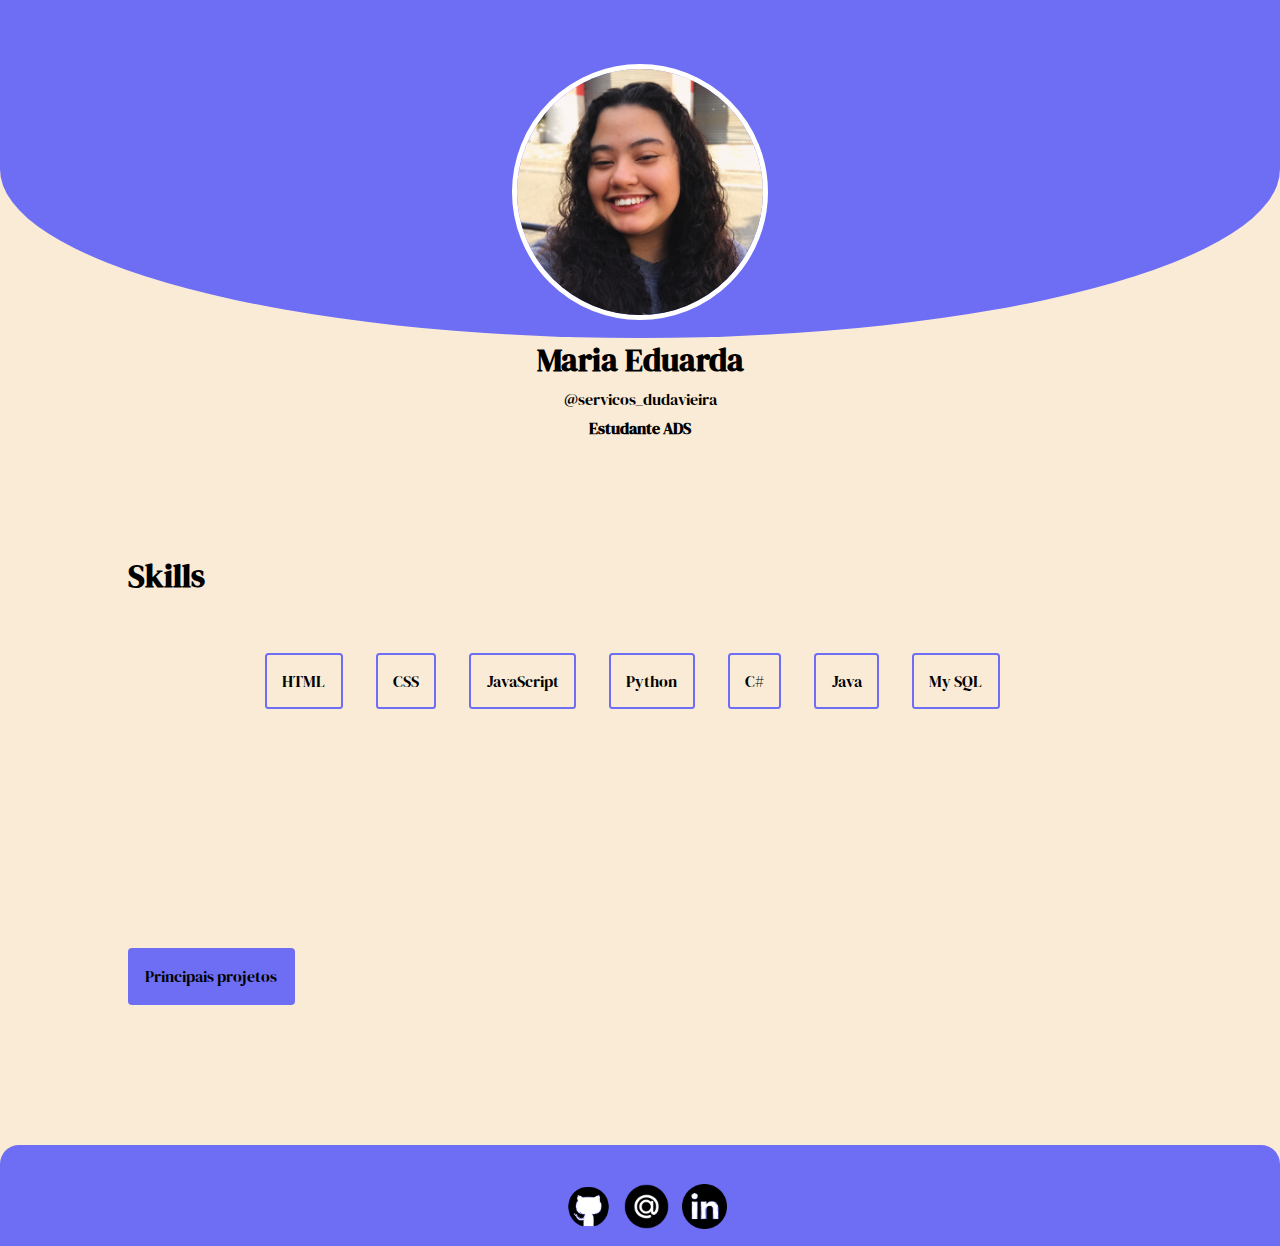
<file: index.html>
<!DOCTYPE html>
<html lang="en">
<head>
    <meta charset="UTF-8">
    <meta http-equiv="X-UA-Compatible" content="IE=edge">
    <meta name="viewport" content="width=device-width, initial-scale=1.0">
    <link rel="stylesheet" href="./css/style.css">
    <link rel="shortcut icon" href="./Images/favicon-16x16.png" type="image/x-icon">
    <title>My Profile</title>
</head>
<body>
    <div class="bola">

    </div>
       <div class="cabecalho">
        <div class="azul">
            <div class="img-profile">
                <img src="./Images/profile.png" alt="">
            </div>
        </div>
   
           <div class="subtitulo">
               <h1>Maria Eduarda</h1>
               <p>@servicos_dudavieira</p>
               <p class="cargo">Estudante ADS</p>
           </div>
       </div>

        <section class="skills">
            <div class="titulo2">
                <h1>Skills</h1>
            </div>
    
            <div class="skill-list">
                <ul class="list">
                    <li>HTML</li>
                    <li>CSS</li>
                    <li>JavaScript</li>
                    <li>Python</li>
                    <li>C#</li>
                    <li>Java</li>
                    <li>My SQL</li>
                </ul>
            </div>
        </section>

        <section class="projetos">
            <a href="./pages/projetos.html">Principais projetos</a>
        </section>
    
        <footer class="rodape">
            <nav class="nav-bar">
                <ul class="nav-list">
                    <li class="nav-item" ><a href="https://github.com/Mecduda99" target="_blank"><img src="./Images/4373152_github_logo_logos_icon.png" alt="GitHub"></a></li>
                    <li class="nav-item" ><a href="mailto:duda.cav98@gmail.com" target="_blank"><img src="./Images/email-icon.png" alt="E-mail"></a></li>
                    <li class="nav-item" ><a href="https://www.linkedin.com/in/maria-eduarda-costa-de-vieira-05b15b212" target="_blank"><img src="./Images/5279114_linkedin_network_social network_linkedin logo_icon (1).png" alt="LinkedIn"></a></li>
                </ul>
            </nav>
        </footer>

</body>
</html>
</file>
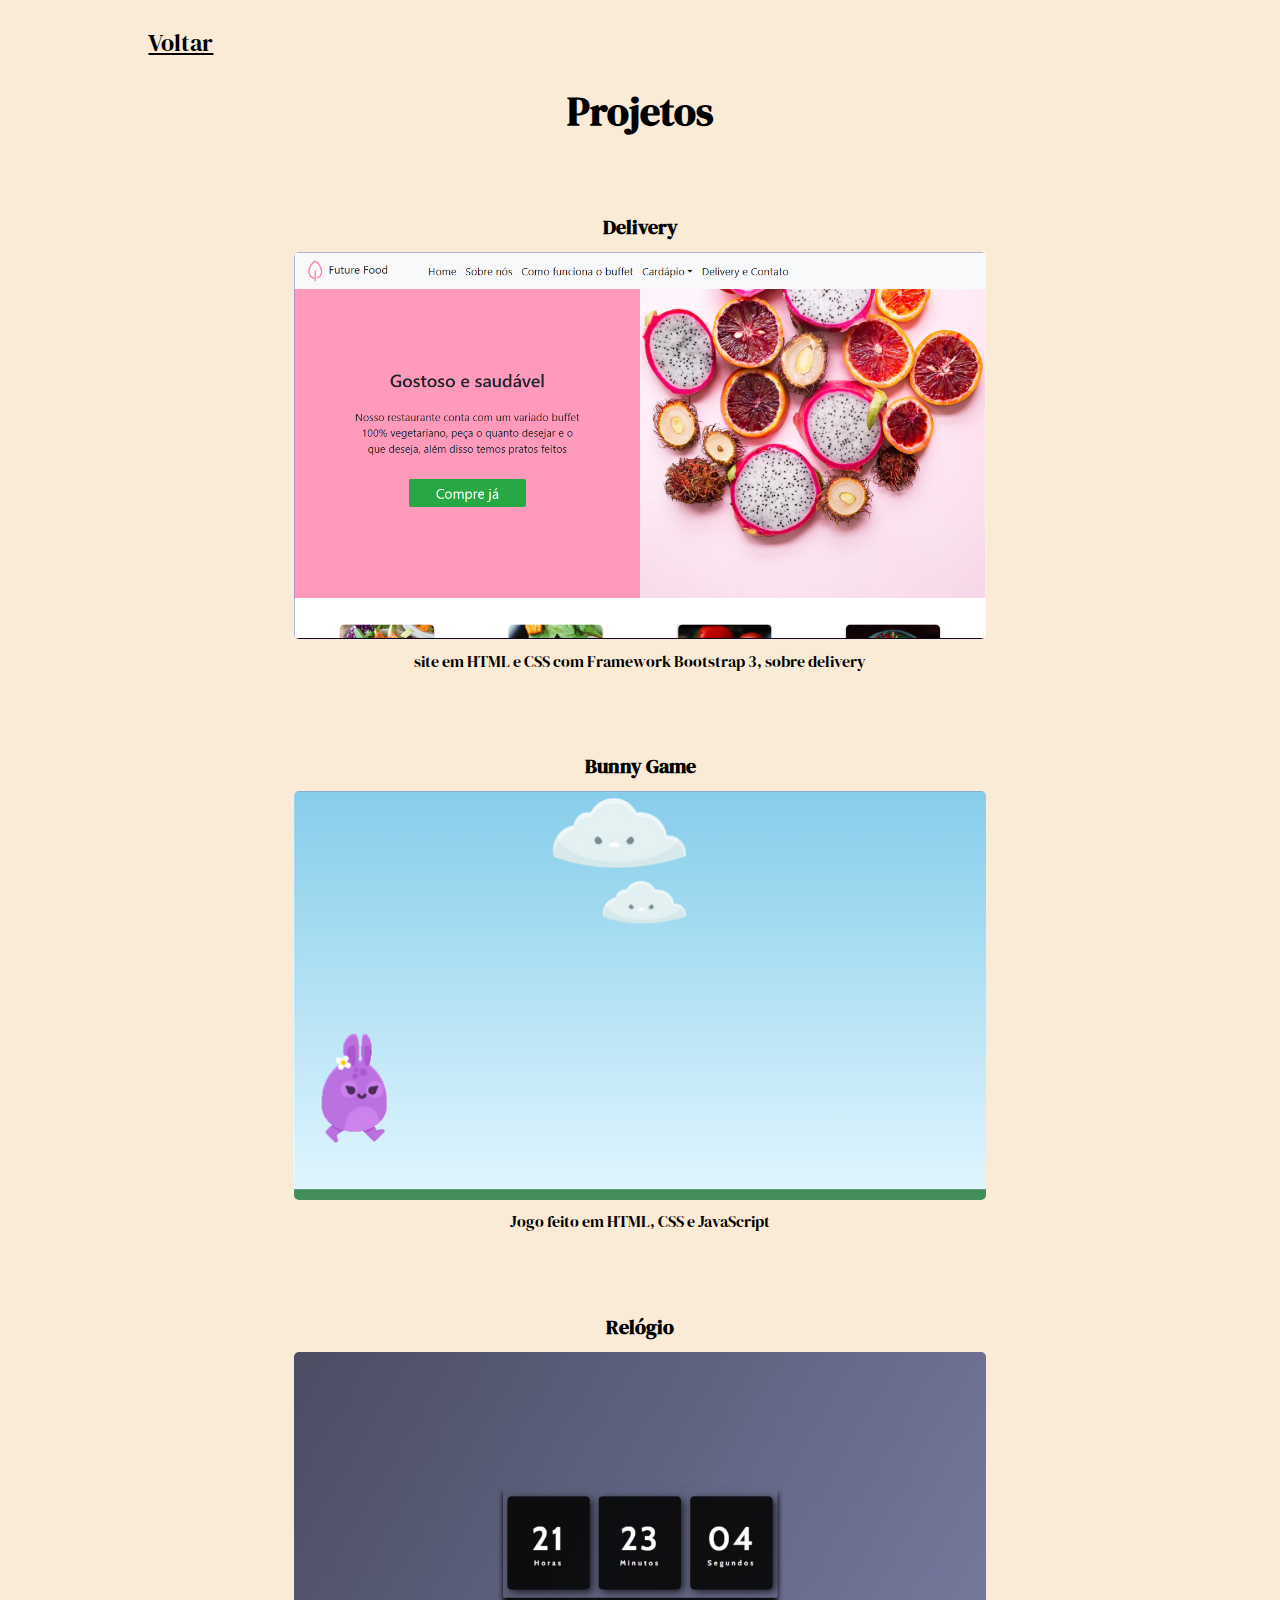
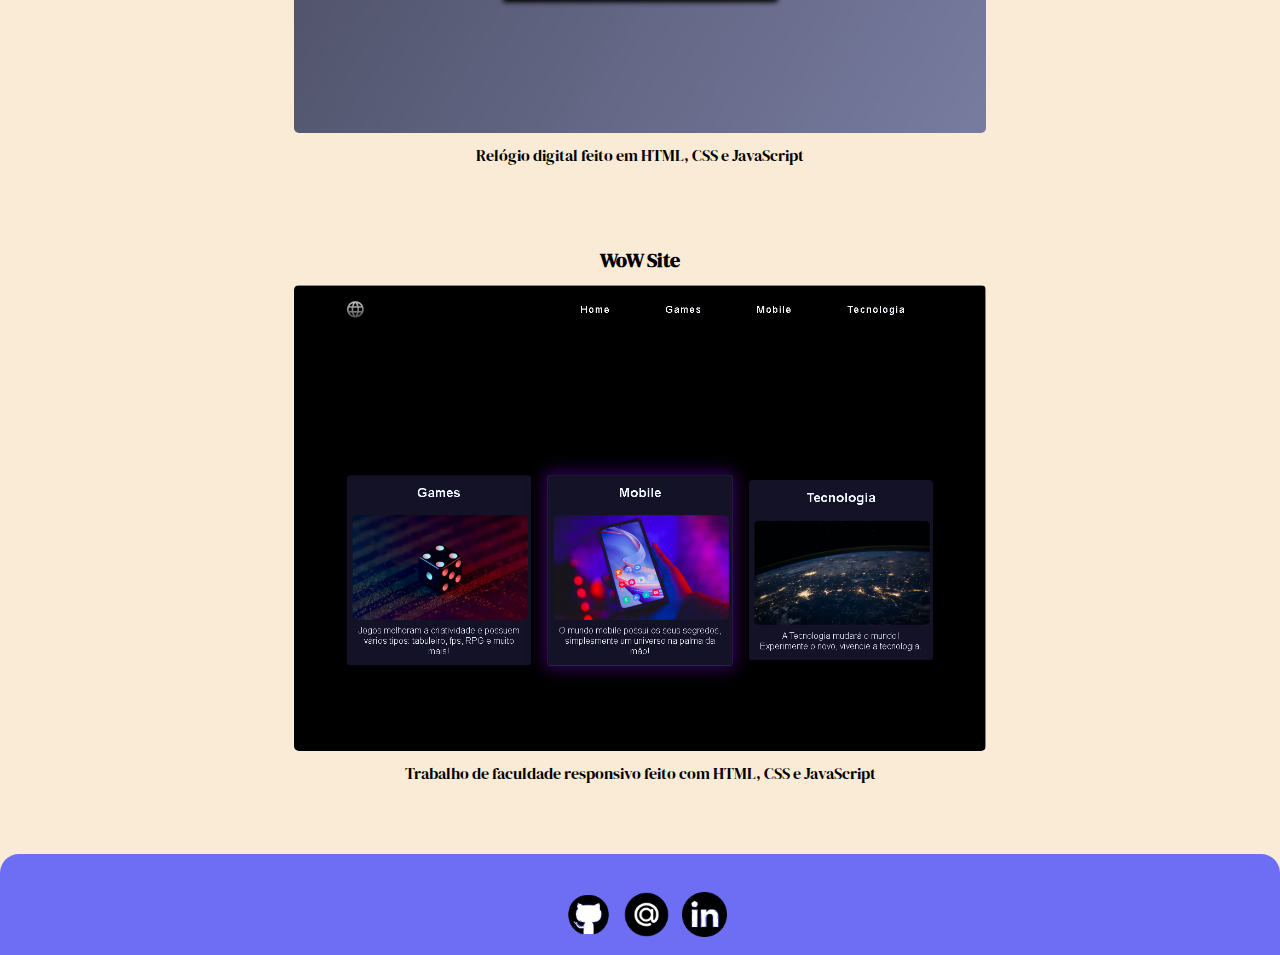
<file: pages/projetos.html>
<!DOCTYPE html>
<html lang="pt-br">
<head>
    <meta charset="UTF-8">
    <meta http-equiv="X-UA-Compatible" content="IE=edge">
    <meta name="viewport" content="width=device-width, initial-scale=1.0">
    <link rel="shortcut icon" href="..//Images/favicon-16x16.png" type="image/x-icon">
    <link rel="stylesheet" href="../css/style.css">
    <title>Projetos</title>
</head>
<body>
    <section class="container">
        <div class="voltar">
            <a href="../index.html">Voltar</a>
        </div>

        <h1 class="titulo-page">Projetos</h1>

        <div class="lista">
            <div class="card">
                <div class="card-titulo">
                    <h2>Delivery</h2>
                </div>

                <figure>
                    <a href="https://ffoodrestaurante.netlify.app/" target="_blank"><img src="../Images/future-food.png" alt=""></a>
                    <figcaption class="caption" >site em HTML e CSS com Framework Bootstrap 3, sobre delivery</figcaption>
                </figure>
            </div>

            <div class="card">
                <div class="card-titulo">
                    <h2>Bunny Game</h2>
                </div>

                <figure>
                    <a href="https://bunnygame-flip.netlify.app/" target="_blank"><img src="../Images/bunnygame.png" alt=""></a>
                    <figcaption class="caption" >Jogo feito em HTML, CSS e JavaScript</figcaption>
                </figure>
            </div>

            <div class="card">
                <div class="card-titulo">
                    <h2>Relógio</h2>
                </div>

                <figure>
                    <a href="https://mecduda99.github.io/relogio_digital/" target="_blank"><img src="../Images/relogiodigital.jpeg" alt=""></a>
                    <figcaption class="caption" >Relógio digital feito em HTML, CSS e JavaScript</figcaption>
                </figure>
            </div>

            <div class="card">
                <div class="card-titulo">
                    <h2>WoW Site</h2>
                </div>

                <figure>
                    <a href="https://mecduda99.github.io/CP2-responsive-web-dev.github.io/" target="_blank"><img src="../Images/wow.png" alt=""></a>
                    <figcaption class="caption" >Trabalho de faculdade responsivo feito com HTML, CSS e JavaScript</figcaption>
                </figure>
            </div>
        </div>
    </section>

    <footer class="rodape">
        <nav class="nav-bar">
            <ul class="nav-list">
                <li class="nav-item" ><a href="https://github.com/Mecduda99" target="_blank"><img src="../Images/4373152_github_logo_logos_icon.png" alt="GitHub"></a></li>
                <li class="nav-item" ><a href="mailto:duda.cav98@gmail.com" target="_blank"><img src="../Images/email-icon.png" alt="E-mail"></a></li>
                <li class="nav-item" ><a href="https://www.linkedin.com/in/maria-eduarda-costa-de-vieira-05b15b212" target="_blank"><img src="../Images/5279114_linkedin_network_social network_linkedin logo_icon (1).png" alt="LinkedIn"></a></li>
            </ul>
        </nav>
    </footer>
</body>
</html>
</file>
<file: css/style.css>
@import url('https://fonts.googleapis.com/css2?family=Cabin:wght@500&family=DM+Serif+Display:ital@0;1&display=swap');

* {
    margin: 0;
    padding: 0;
}
body {
    font-family: 'Cabin', sans-serif;
    font-family: 'DM Serif Display', serif;
    align-items: center;
    justify-content: center;
    text-align: center;
    background-color:antiquewhite;
    font-size: 1.2rem 1rem;
}
.cabecalho {
    height: 40%;
    padding-bottom: 8%;
}
.img-profile {
    padding-top: 5%;
    padding-bottom: 1%;
}
.img-profile:hover {
    transition: 2s;
    background-color: #6D6EF4;
    border-radius: 0 0 60% 60%;
}
.img-profile img {
    max-height: 16rem;
    border-radius: 50%;
    border: 5px solid white;
    box-sizing: border-box;
    
}
.subtitulo p {
    padding-top: 0.5%;
}
.subtitulo .cargo {
    font-weight: bolder;
}
.skills {
    height: 45%;
    /* background-color: blue; */
}
.titulo2 h1 {
    text-align: left;
    padding-left: 10%;
    padding-top: 1%;
    /* text-decoration: underline; */
}
.list {
    display: flex;
    justify-content: space-around;
    flex-wrap: wrap;
    width: 60%;
    padding-top: 10px;
} 
.skill-list {
    display: flex;
    align-items: center;
    justify-content: center;
    padding-top: 2%;
    padding-bottom: 10%;
    margin: 0;

}
.list li {
    list-style: none;
    padding: 2%;
    border: 2px solid #6D6EF4;
    margin-top: 2.5%;
    margin-right: 2%;
    border-radius: 3.5px;

}
.list:hover > :not(:hover){
    border: 2px solid #F166C8;
}
.projetos {
    text-align: left;
    margin-left: 10%;
    padding-top: 10%;
    height: 20vh;
}
.projetos a {
    text-decoration: none;
    color: black;
    padding: 1.5%;
    background-color: #6D6EF4;
    border-radius: 4px;
    text-align: center;
}
.projetos a:hover {
    background-color: #F166C8;

}

.rodape {
    background-color: #6D6EF4;
    border-radius: 19px 19px 0px 0px;
    padding-bottom: 0;
}
.nav-bar {
    padding-top: 3%;
}
.nav-list {
    display: flex;
    align-items: center;
    justify-content: center;
}
.nav-list li {
    list-style: none;
    padding-left: 1%;
    padding-bottom: 1%;
}
.nav-list li img {
    height: 5vh;
}

.voltar {
    text-align: left;
    margin: 2%;

}
.voltar a:hover {
    color: #F166C8;
}
.voltar a {
    padding-top: 10%;
    padding-left: 10%;
    /* background-color: #6D6EF4; */
    /* text-decoration: none; */
    color: black;
    font-size: 1.5rem;
}
.lista img {
    max-width: 50%;
    min-width: 60%;
    border-radius: 5px;

}
.lista img:hover {
    transition: 1s;
    max-width: 68%;
}
.card {
    margin: 5%;
}
.card-titulo {
    padding: 1%;
    font-size: small;
}
.caption {
    padding: 0.5%;
    font-size: 1rem;
}
.titulo-page {
    font-size: 2.5rem;
}
</file>
